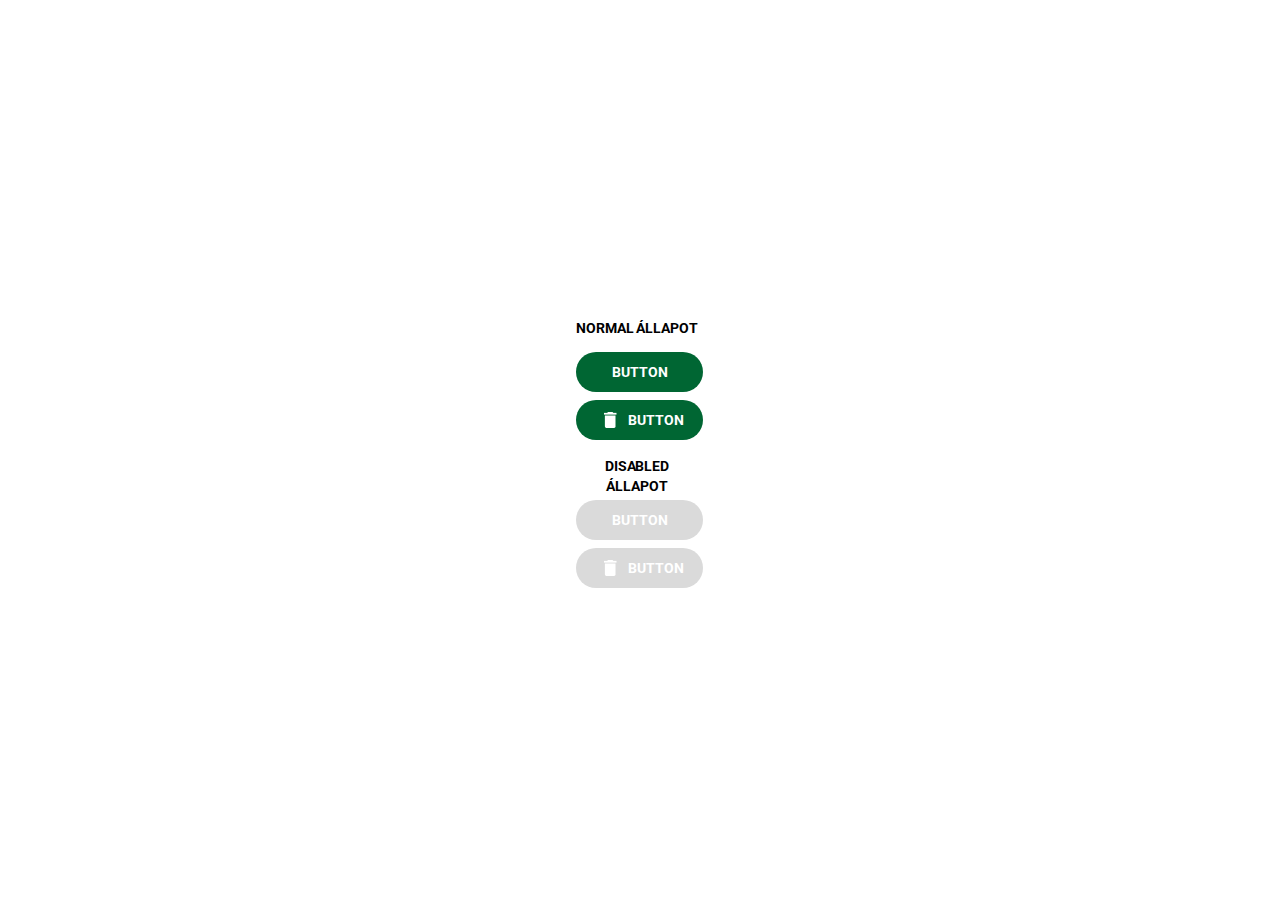
<file: 1.feladat/index.html>
<!DOCTYPE html>
<html lang="en">
<head>
    <meta charset="UTF-8">
    <meta name="viewport" content="width=device-width, initial-scale=1.0">
    <link href="https://fonts.googleapis.com/css2?family=Roboto:ital,wght@0,100;0,300;0,400;0,500;0,700;0,900;1,100;1,300;1,400;1,500;1,700;1,900&display=swap" rel="stylesheet">
    <link rel="stylesheet" href="style.css">
    <title>Document</title>
</head>
<body>
    
    

<div class="container">
    <h3>NORMAL ÁLLAPOT</h3>
    <button class="btn1"><span id="btn1">BUTTON</span></button>
    <button class="btn2">
        <img class="trash" src="assets/Szemetes.png" alt="trash">
        <span id="btn2">BUTTON</span>
        
    </button>
</div>


<div class="container2">
    <h3>DISABLED ÁLLAPOT</h3>
    <button class="btn3"><span id="btn3">BUTTON</span></button>
    <button class="btn4">
        <img class="trash" src="assets/Szemetes.png" alt="trash">
        <span id="btn4">BUTTON</span>
        
    </button>
</div>

</body>
</html>
</file>
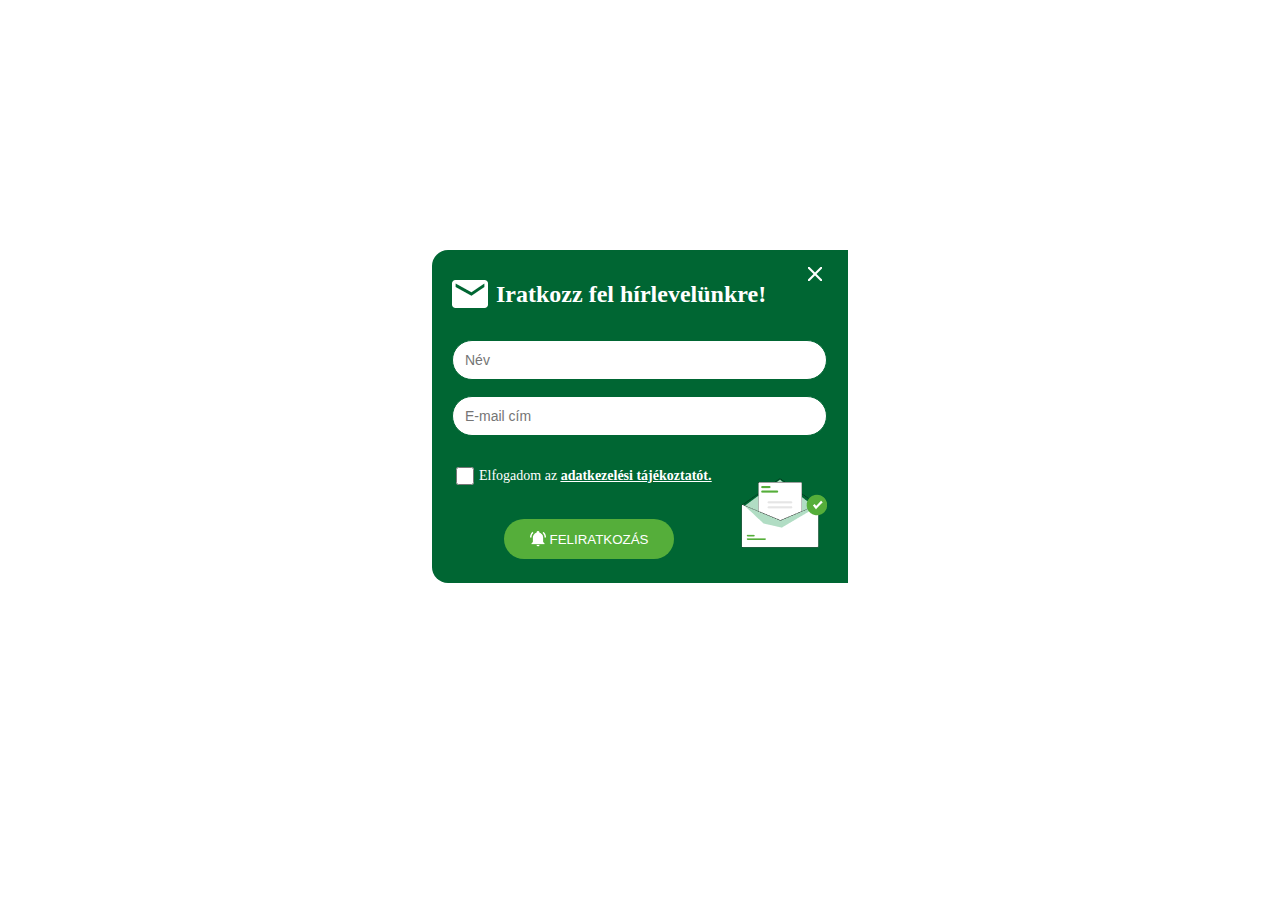
<file: 2.feladat/index.html>
<!DOCTYPE html>
<html lang="hu">
<head>
<meta charset="UTF-8">
<meta name="viewport" content="width=device-width, initial-scale=1.0">
<link rel="stylesheet" href="style.css">
<title>Beviteli űrlap</title>
<style>
   
</style>
</head>
<body>

<div class="form-container">
    
        
        <img class="close2" src="Images/close.png" alt="close">
        
        <div class="group10636">
            <img class="vector" src="Images/Vector.png" alt="">
        <h3>
            
            Iratkozz fel hírlevelünkre!
        </h3>
        </div>
        <div class="input1">
            <input placeholder="Név" type="text" id="name" name="name">
        </div>
        <div class="input2">
            <input placeholder="E-mail cím" type="email" id="email" name="email">
        </div>
        
        
            <input type="checkbox" class="check" name="">
            <label class="label" for="subscribe">Elfogadom az <a href=""><strong>adatkezelési tájékoztatót.</strong></a></label>
        
        <div class="">
            
            <button type="submit" class="btn"> <img src="Images/Ikon.png" alt=""> FELIRATKOZÁS</button>
        </div>
    
        <img class="boritek" src="Images/undraw_Subscriber_re_om92 1.png" alt="">
</div>

</body>
</html>
</file>
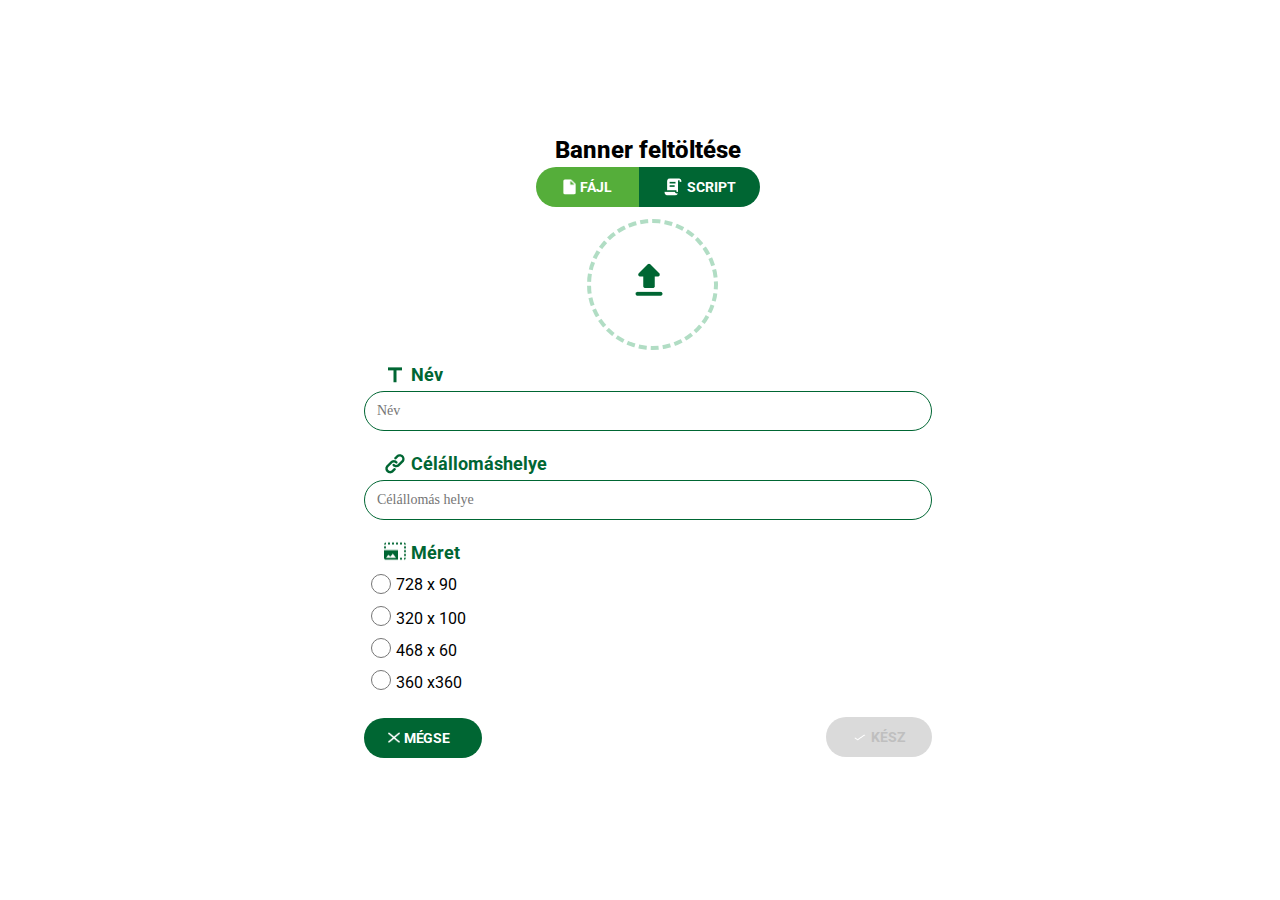
<file: 3.feladat/index.html>
<!DOCTYPE html>
<html lang="en">
<head>
    <meta charset="UTF-8">
    <meta name="viewport" content="width=device-width, initial-scale=1.0">
    <title>Document</title>
    <link rel="preconnect" href="https://fonts.googleapis.com">
    <link rel="preconnect" href="https://fonts.gstatic.com" crossorigin>
    <link href="https://fonts.googleapis.com/css2?family=Roboto:ital,wght@0,100;0,300;0,400;0,500;0,700;0,900;1,100;1,300;1,400;1,500;1,700;1,900&display=swap" rel="stylesheet">
    <link rel="stylesheet" href="style.css">
</head>
<body>
    
        
        <div class="container">
           
                <h3 class="banner">Banner feltöltése</h3>
            
          <div class="frame9968">
            
            
                <button class="primary"><img class="primaryimg" src="assets/Primary/Vector.png" alt="">FÁJL</button>
                <button class="primary2"><img src="assets/script-text.png" alt="">SCRIPT</button>
                
           
            <div class="group10684"></div>
            <img class="upload" src="assets/upload.png" alt="upload">
            <div class="group10721">
                
                    
                <img class="name" src="assets/title_24px.png" alt="title_24px">
                <small class="szoveg2">Név</small>
                    
                   
                
                
                    <input class="input1" type="text" placeholder="Név">
                
            </div>
            <div class="group10710">
                
                    <img class="destination" src="assets/link.png" alt="destination">
                    <small class="szoveg">Célállomáshelye</small>
                
                
                    <input class="input2" type="text" placeholder="Célállomás helye">
               
            </div>

            
                <img class="sizeimg" src="assets/photo_size_select_large_24px.png" alt="size">
                <small class="size">Méret</small>
            
            <div class="frame9967">
                <div class="first">
                <input type="radio" name="" id="radio1">
                <small id="first">728 x 90</small>
            </div>
            <div class="first">
                <input type="radio" name="" id="radio2">
                <small id="second">320 x 100</small>
            </div>
            <div class="first">
                <input type="radio" name="" id="radio3">
                <small id="third">468 x 60</small>
            </div>
            <div class="first">
                <input type="radio" name="" id="radio4">
                <small id="fourth">360 x360</small>
            </div>
            </div>
            
                <button class="cancel"> <img class="cancelimg" src="assets/Vector.png" alt="close">MÉGSE
                   
                </button>
                <button class="done"> <img class="checkimg" src="assets/check.png" alt="check">KÉSZ</button>
            </div>
          </div>
        </div>
        
    
</body>
</html>
</file>
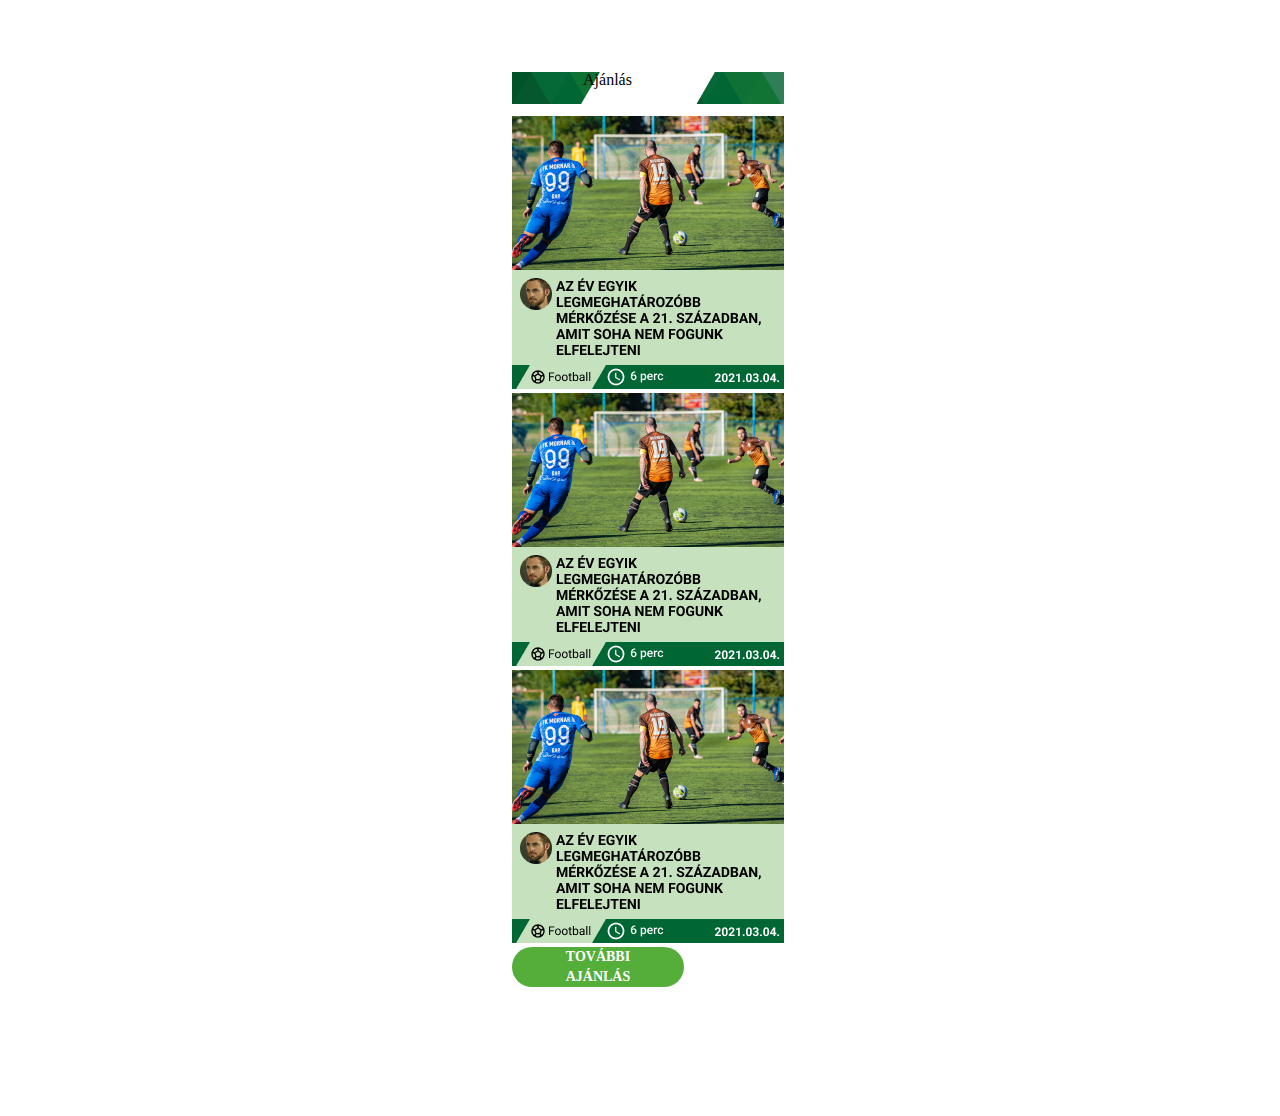
<file: 4.feladat/index.html>
<!DOCTYPE html>
<html lang="en">
<head>
    <meta charset="UTF-8">
    <meta name="viewport" content="width=device-width, initial-scale=1.0">
    <link rel="stylesheet" href="style.css">
    <title>Ajánló sáv</title>
</head>
<body>
    <div class="group10640">
        
        <div class="label">
            
            <div class="labelimg">
                <small class="offer">Ajánlás</small>
               
            </div>
            
        </div>

       
        <img class="firstpic" src="assets/Kis kártyanézet.png" alt="">
        <img class="firstpic" src="assets/Kis kártyanézet.png" alt="">
        <img class="firstpic" src="assets/Kis kártyanézet.png" alt="">

        <button>TOVÁBBI AJÁNLÁS</button>
    </div>
    
</body>
</html>
</file>
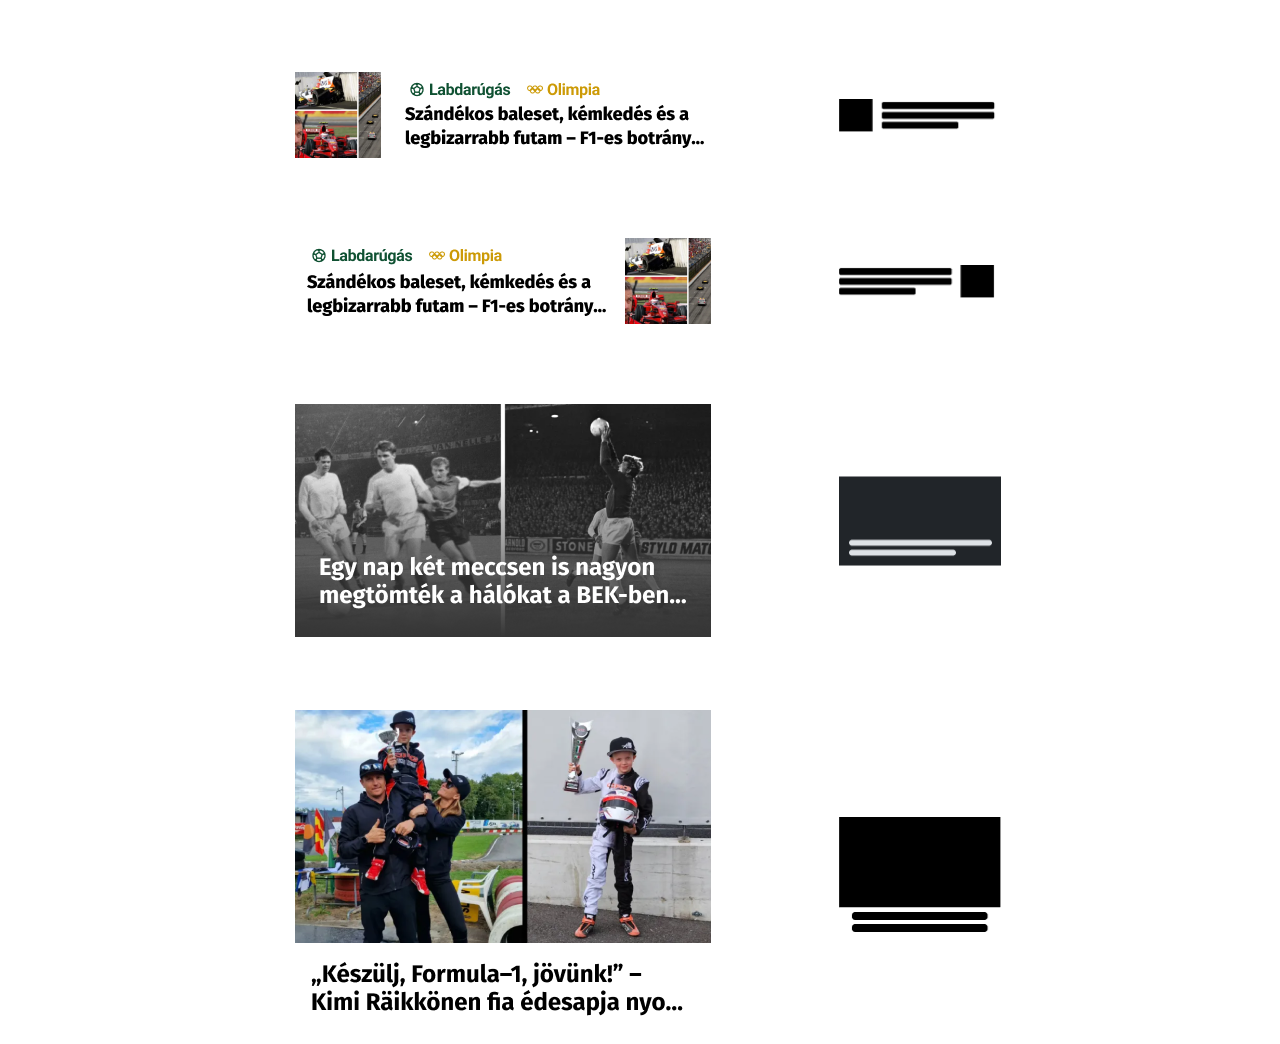
<file: 5.feladat/index.html>
<!DOCTYPE html>
<html lang="en">
<head>
    <meta charset="UTF-8">
    <meta name="viewport" content="width=device-width, initial-scale=1.0">
    <link rel="stylesheet" href="style.css">
    <title>Document</title>
</head>
<body>
    <div class="container">
       <div class="first"> <img class="card1" src="assets/Kártya - fekvő 12.png" alt="">
        <img class="fektetett" src="assets/Fektetett.png" alt="">

    </div>
    <div class="second"> <img class="card2" src="assets/Kártya - fekvő 13.png" alt="">
        <img class="fektetett2" src="assets/Fektetett jobb.png" alt="">

    </div>

    <div class="third"> <img class="card3" src="assets/alap.png" alt="">
        <img class="fektetett3" src="assets/Átmenetes.png" alt="">
    
    </div>

    <div class="fourth"> <img class="card4" src="assets/szöveges kártya.png" alt="">
        <img class="fektetett4" src="assets/Négyzetes.png" alt="">
    
    </div>

    </div>
</body>
</html>
</file>
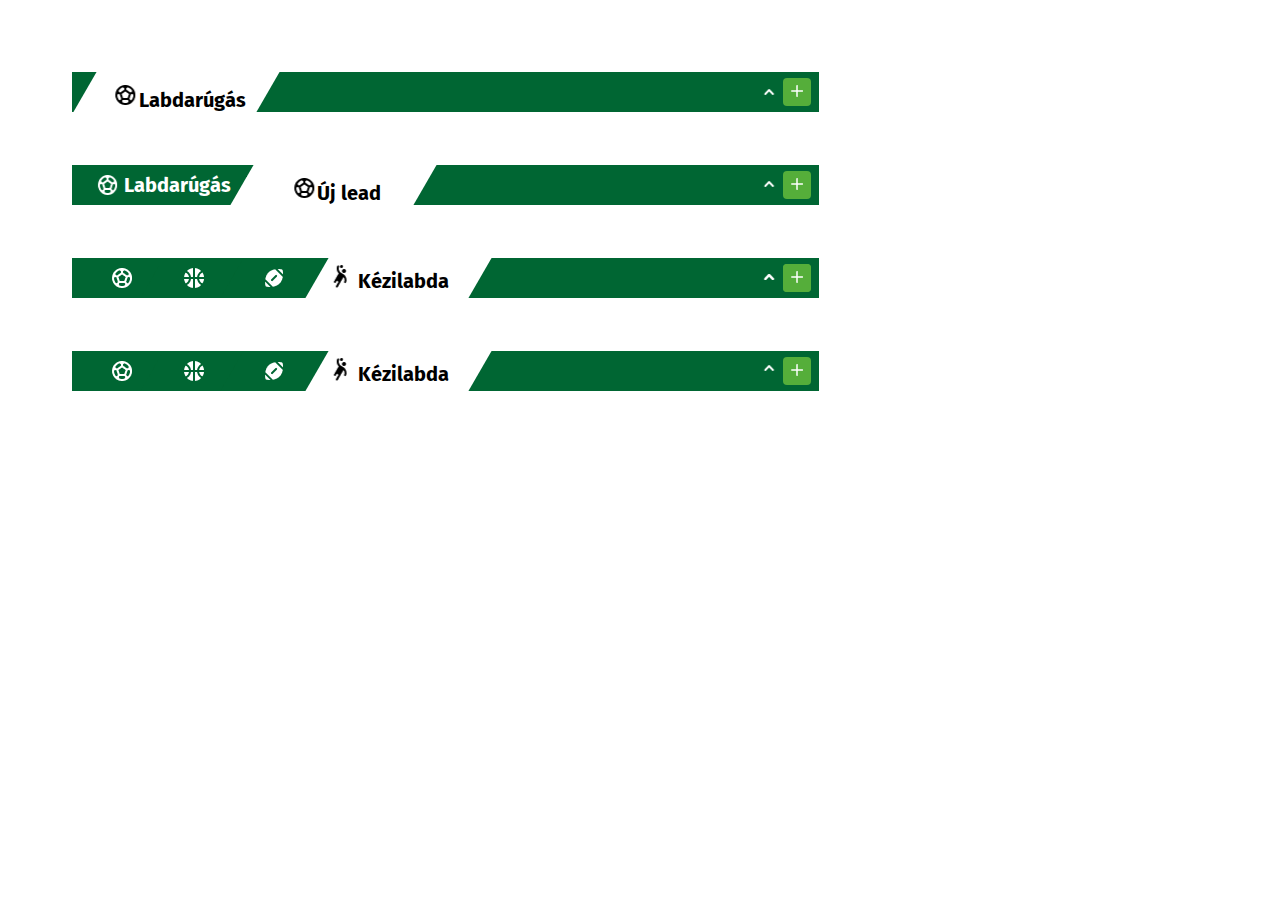
<file: 6.feladat/index.html>
<!DOCTYPE html>
<html lang="en">
<head>
    <meta charset="UTF-8">
    <meta name="viewport" content="width=device-width, initial-scale=1.0">
    <title>Document</title>
  <link rel="stylesheet" href="style.css">
  <link rel="preconnect" href="https://fonts.googleapis.com">
  <link rel="preconnect" href="https://fonts.gstatic.com" crossorigin>
  <link href="https://fonts.googleapis.com/css2?family=Fira+Sans:ital,wght@0,100;0,200;0,300;0,400;0,500;0,600;0,700;0,800;0,900;1,100;1,200;1,300;1,400;1,500;1,600;1,700;1,800;1,900&display=swap" rel="stylesheet">
</head>
<body>
    <div class="container">

        <div class="first">
            <button class="styled1">
               <img class="foci3" src="assets/sportok.png" alt="">
                <span>Labdarúgás</span>
            </button>
            <img class="arrow2" src="assets/chevron-right.png" alt="">
            <button type="button" class="btn2"><img src="assets/plus.png" alt=""></button>
        </div>

       
       <div class="second">
            <button class="styled2">
                <div>
                    <img class="foci3" src="assets/sportok.png" alt="">
                    <span>Új lead</span></div></button>
            <div class="labdarugas">
                <img class="foci2" src="assets/Style=rounded.png" alt="">Labdarúgás</div>
            <img class="arrow" src="assets/chevron-right.png" alt="">
            <button type="button" class="btn"><img src="assets/plus.png" alt=""></button>
        </div>


        <div class="third">
            <button class="styled3">
                <div class="handball"> <img src="assets/handball.png" alt=""> Kézilabda</div>
            </button>
            <img class="arrow3" src="assets/chevron-right.png" alt="">
            <button type="button" class="btn3"><img src="assets/plus.png" alt=""></button>
            
            
            <div class="one"><img src="assets/Style=rounded.png" alt=""></div>
            <div class="styled4"><img class="basketball" src="assets/basketball.png" alt=""></div>
            <div class="styled6"><img class="amerikaifoci" src="assets/amerikaifoci.png" alt=""></div>
        </div>
        <div class="fourth">
            <button class="styled3">
                <div class="handball"> <img src="assets/handball.png" alt=""> Kézilabda</div>
            </button>
            <img class="arrow3" src="assets/chevron-right.png" alt="">
            <button type="button" class="btn3"><img src="assets/plus.png" alt=""></button>
            
            
            <div class="one"><img src="assets/Style=rounded.png" alt=""></div>
            <div class="styled5"><img class="basketball" src="assets/basketball.png" alt=""></div>
            <div class="styled7"><img class="amerikaifoci" src="assets/amerikaifoci.png" alt=""></div>

            <img class="arrow4" src="assets/chevron-right.png" alt="">
            <button type="button" class="btn4"><img src="assets/plus.png" alt=""></button>
        </div>

            
        </div>

    </div>

</body>
</html>
</file>
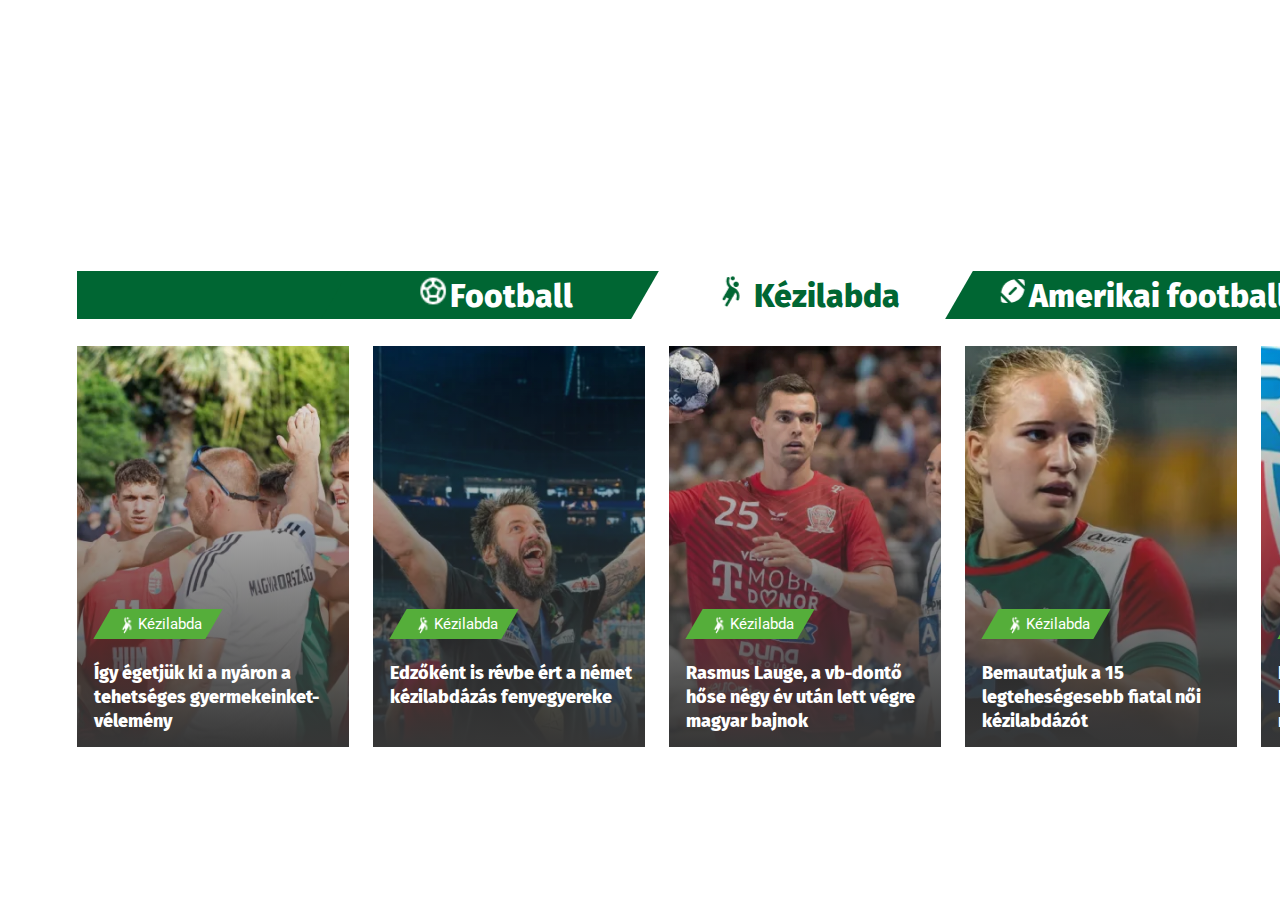
<file: 7.feladat/index.html>
<!DOCTYPE html>
<html lang="en">
<head>
    <meta charset="UTF-8">
    <meta name="viewport" content="width=device-width, initial-scale=1.0">
    <title>Document</title>
    <link rel="stylesheet" href="style.css">
    <link href="https://fonts.googleapis.com/css2?family=Fira+Sans:ital,wght@0,100;0,200;0,300;0,400;0,500;0,600;0,700;0,800;0,900;1,100;1,200;1,300;1,400;1,500;1,600;1,700;1,800;1,900&display=swap" rel="stylesheet">
    <link rel="preconnect" href="https://fonts.googleapis.com">
<link rel="preconnect" href="https://fonts.gstatic.com" crossorigin>
<link href="https://fonts.googleapis.com/css2?family=Fira+Sans:ital,wght@0,100;0,200;0,300;0,400;0,500;0,600;0,700;0,800;0,900;1,100;1,200;1,300;1,400;1,500;1,600;1,700;1,800;1,900&family=Roboto:ital,wght@0,100;0,300;0,400;0,500;0,700;0,900;1,100;1,300;1,400;1,500;1,700;1,900&display=swap" rel="stylesheet">

</head>
<body>
    <div class="container">
        <div class="header">
            <button class="styled2"> 
                <div class="football"> <img src="assets/Style=rounded.png" alt="">Football</div>
            </button>
                                       
            
            <button class="styled3">
                <div class="handball"> <img src="assets/handball.png" alt=""> Kézilabda</div>
            </button>

            <button class="styled4">
                <div class="nfl"> <img class="icon" src="assets/americanfootball.png" alt="">Amerikai football</div>
            </button>
        </div>
        
        <div class="card1"><button class="btn">
            <div class="icon1"><img src="assets/handballwhite.png" alt=""></div>
            <div class="handtext">Kézilabda</div>
        </button>
        <h4>Így égetjük ki a nyáron a tehetséges gyermekeinket-vélemény</h4></div>
        <div class="card2"><button class="btn">
            <div class="icon1"><img src="assets/handballwhite.png" alt=""></div>
            <div class="handtext">Kézilabda</div>
        </button>
        <h4>Edzőként is révbe ért a német kézilabdázás fenyegyereke</h4></div>
        <div class="card3"><button class="btn">
            <div class="icon1"><img src="assets/handballwhite.png" alt=""></div>
            <div class="handtext">Kézilabda</div>
        </button>
        <h4>Rasmus Lauge, a vb-dontő hőse négy év után lett végre magyar bajnok</h4></div>
        <div class="card4"><button class="btn">
            <div class="icon1"><img src="assets/handballwhite.png" alt=""></div>
            <div class="handtext">Kézilabda</div>
        </button>
        <h4>Bemautatjuk  a 15 legteheségesebb fiatal női kézilabdázót</h4></div>
        <div class="card5"><button class="btn">
            <div class="icon1"><img src="assets/handballwhite.png" alt=""></div>
            <div class="handtext">Kézilabda</div>
        </button>
        <h4>Egy magyar Párizsban-Máthé Dominikkal talán végre megszerzi a BL-trófeá...</h4></div>
    </div>

    
    
</body>
</html>
</file>
<file: 1.feladat/style.css>
body{

    
    
    width: 1280px;
    height: 832px;

    background: #FFFFFF;

}
.container h3{

    
    width: 122px;
    height: 20px;
    top: 304px;
    left: 600px;
    font-family: Roboto;
    font-size: 14px;
    font-weight: 700;
    line-height: 20px;
    letter-spacing: -0.08399999886751175px;
    display: flex;
    align-items: center;
    text-align: center;
   
    color: #000000;

}

.container{

    
    position: absolute;
    width: 128px;
    height: 100px;
    top: 304px;
    left: 576px;
    border-radius: 20px 0px 0px 0px;
    


}




.btn1{

    
    font-weight: 700;
    font-size: 14px;
    line-height: 20px;
    width: 127px;
    height: 32px;
    top: 332px;
    left: 576px;
    border-radius: 20px;
    padding: 20px 24px 20px 24px;
    color: #FFFFFF;
    background-color: #006633;
    border: none;
    margin-bottom: 8px;
    display: flex; 
    justify-content: center; 
    align-items: center;
   
    
    
}

 #btn1{

    
    width: 55px;
    height: 20px;
    font-family: Roboto;
    font-size: 14px;
    font-weight: 700;
    line-height: 20px;
    text-align: center;
    color: #FFFFFF;
    
   
}

.trash{

    margin: 2px 7.56px 2px;
}

.btn2{

    
    font-weight: 700;
    font-size: 14px;
    line-height: 20px;
    width: 127px;
    height: 32px;
    top: 372px;
    left: 577px;
    padding: 20px 24px 20px 24px;
    gap: 4px;
    border-radius: 20px;
    color: #FFFFFF;
    background-color: #006633;
    border: none;
    display: flex; 
    justify-content: center; 
    align-items: center;
    
    
}

#btn2{

    
    width: 55px;
    height: 20px;
    font-family: Roboto;
    font-size: 14px;
    font-weight: 700;
    line-height: 20px;
    text-align: center;
    color: #FFFFFF;
}


.container2 h3{

    
    width: 122px;
    height: 20px;
    top: 304px;
    left: 576px;
    font-family: Roboto;
    font-size: 14px;
    font-weight: 700;
    line-height: 20px;
    letter-spacing: -0.08399999886751175px;
    display: flex;
    align-items: center;
    text-align: center;
    color: #000000;
    

}

.container2{

    margin-top: 24px;
    position: absolute;
    width: 128px;
    height: 100px;
    top: 428px;
    left: 576px;
    border-radius: 20px 0px 0px 0px;
    




}




.btn3{

    
    font-weight: 700;
    font-size: 14px;
    line-height: 20px;
    width: 127px;
    height: 32px;
    top: 332px;
    left: 576px;
    border-radius: 20px;
    padding: 20px 24px 20px 24px;
    color: #BFBFBF;
    background: #DADADA;
    border: none;
    margin-bottom: 8px;
    display: flex; 
    justify-content: center; 
    align-items: center; 
    
    
}

 #btn3{

    
    width: 55px;
    height: 20px;
    font-family: Roboto;
    font-size: 14px;
    font-weight: 700;
    line-height: 20px;
    text-align: center;
    color: #FFFFFF;
   
}

.trash{

    margin: 2px 7.56px 2px;
}

.btn4{

    
    font-weight: 700;
    font-size: 14px;
    line-height: 20px;
    width: 127px;
    height: 32px;
    top: 372px;
    left: 577px;
    padding: 20px 24px 20px 24px;
    gap: 4px;
    border-radius: 20px;
    color: #BFBFBF;
    background: #DADADA;
    border: none;
    display: flex; 
    justify-content: center; 
    align-items: center; 
    
}

#btn4{

    
    width: 55px;
    height: 20px;
    font-family: Roboto;
    font-size: 14px;
    font-weight: 700;
    line-height: 20px;
    text-align: center;
    color: #FFFFFF;
}
</file>
<file: 2.feladat/style.css>
body {
    position: relative;
    display: flex;
    justify-content: center;
    background-color: white;
    align-items: center;
    height: 100vh;
    margin: 0;
   
} 

.group10636{

    position: absolute;
   display: flex;
   align-items: center;
   justify-content: center;
   
    width: 318px;
    height: 28px;
    top: 30px;
    left: 20px;
    
    color: #ffffff;
    

}

.group10636 h3{

    margin-left: 8px;
    width: 274px;
    height: 28px;
    top: 30px;
    left: 64px;
    
    
    font-family: Roboto;
    font-size: 24px;
    font-weight: 700;
    line-height: 28.13px;
    text-align: left;

    
}

.vector{

    width: 36px;
    height: 28px;
    top: 30px;
    left: 20px;
}



.close2{
   
    position: absolute;
    width: 24px;
    height: 24px;
    top: 12px;
    left: 371px;

}

.form-container {
    position: absolute;
    background-color: #006633;
    
    border-radius: 16px 0px 0px 16px;
    
    width: 416px;
    height: 333px;
    top: 250px;
    left: 432px;

}


.check{

    position: absolute;
    width: 18px;
    height: 18px;
    top: 214px;
    left: 20px;


}





/*input[type="text"],
input[type="email"],
input[type="checkbox"],*/

#name{

    
   
    border-radius: 20px;
    box-sizing: border-box;
    display: flex;
    flex-direction: row;
    align-items: center;
    padding: 10px 12px;
    position: absolute;
    width: 375px;
    height: 40px;
    border: 1px solid #006633;
    top: 90px;
    left: 20px;
    font-size: 14px;
    font-weight: 400;
    line-height: 17.57px;
    color: #363636;
    background: #ffffff;
}


#email{

    box-sizing: border-box;
    display: flex;
    flex-direction: row;
    align-items: center;
    position: absolute;
    padding: 10px 12px;
    border-radius: 20px;
    top: 146px;
    left: 20px;
    height: 40px;
    width: 375px;
    border: 1px solid #006633;
    font-size: 14px;
    font-weight: 400;
    line-height: 17.57px;
    background: #ffffff;
    
    
}

/*.checkboxline{

    width: 252px;
height: 16px;
top: 218px;
left: 47px;



}*/

label{

    position: absolute;
    width: 252px;
height: 16px;
top: 218px;
left: 47px;
gap: 0px;
opacity: 0px;
font-family: Roboto;
font-size: 14px;
font-weight: 400;
line-height: 16.41px;
text-align: left;
color: #ffffff;


}



 label strong{
    

    text-decoration:underline ;
    color: #ffffff;
    
 }
 label a{
    color: white;
    font-family: Roboto;
    font-size: 14px;
    font-weight: 700;
    line-height: 16.41px;
    text-align: left;

 }


 .btn {
    display: flex;
    flex-direction: row;
    justify-content: center;
    align-items: center;
    padding: 20px 24px;
    gap: 4px;
    position: absolute;
    width: 170px;
    height: 32px;
    left: 72px;
    top: 269px;
    background-color: #55AE3A;
    border-radius: 20px;
    color: #ffffff;
    border: none;

}

.boritek{

    position: absolute;
    width: 89px;
    height: 75px;
    top: 227px;
    left: 306px;
  
}
</file>
<file: 3.feladat/style.css>
body {
    
    width: 1280px;
    height: 832px;
    background: #FFFFFF;
}

.container {
    position: relative;
    width: 864px;
    height: 704px;
    left: 208px;
    top: 64px;
   
    
    border-radius: 8px;
   

 

}
.frame9968{
    
    position: absolute;
    align-items: center;
    padding: 0px;
    gap: 20px;

    
    width: 568px;
    height: 582.7px;
    left: 148px;
    top: 94.87px;

}


.banner{

    position: absolute;
    width: 452px;
    height: 34.87px;
    top: 40px;
    left: 206px;
    
    font-family: Roboto;
    font-size: 24px;
    font-weight: 800;
    line-height: 28.13px;
    text-align: center;

    


}


    
        
    



.fileupload{

    position:relative;
    width: 224px;
    height: 32px;
    


}

.primaryimg{

   
width: 13.33px;
height: 16.67px;
top: 1.67px;
left: 24px;
color: #FFFFFF;


}

.primary{

    position: absolute;
    left: 172px;
    width: 103px;
    height: 32px;
    padding: 20px 24px 20px 24px;
    gap: 4px;
    border-radius: 20px 0px 0px 20px;
    background: #55AE3A;
    border: none;
    font-family: Roboto;
    font-size: 14px;
    font-weight: 700;
    line-height: 20px;
    letter-spacing: -0.08399999886751175px;
    text-align: center;
    color: #FFFFFF;
    justify-content: center;
    align-items: center;
    display: flex;


    



}

.primary2{

    right: 172px;
    position: absolute;
    width: 121px;
    height: 32px;
    padding: 20px 24px 20px 24px;
    gap: 4px;
    border-radius: 0px 20px 20px 0px;
    background: #006633;
    font-family: 'Roboto';
    font-style: normal;
    font-weight: 700;
    font-size: 14px;
    line-height: 20px;
    border: none;
    display: flex;
    align-items: center;
    text-align: center;
    letter-spacing: -0.084px;
    text-transform: uppercase;
    color: #FFFFFF;


    

}






.group10684{

    
    left: 222.5px;
    right: 222.5px;
    top: 52px;
    bottom: 407.7px;
    position: absolute;
    width: 123px;
    height: 123px;
   
    
    border: 4px dashed #B1DDC4;
    border-radius: 200px;

}

.upload{

    position: absolute;
    left: 261px;
    right: 261px;
    top: 90.5px;
    bottom: 446px;
    
   
   
}

.group10721{

    
    width: 568px;
    height: 68.88px;


    
}

.group10708{

    position: absolute;
    width: 60px;
    height: 23.91px;
    left: 19px;
    top: 195px;
  


}

.input1
{
box-sizing: border-box;
align-items: center;
padding: 10px 12px;
position: absolute;
width: 568px;
height: 40px;
left: 0px;
top: 223.88px;
background: #FFFFFF;
border: 1px solid #006633;
border-radius: 20px;
font-family: 'Mulish';
font-style: normal;
font-weight: 400;
font-size: 14px;
line-height: 18px;
color: #363636;
}


.name{

    position: absolute;
    left: 3.35%;
    right: 92.43%;
    top: 33.47%;
    bottom: 62.43%;




}

.szoveg2{

    position: absolute;
    left: 47px;
    right: 86.09%;
    top: 33.81%;
    bottom: 62.6%;
    font-family: 'Roboto';
    font-style: normal;
    font-weight: 700;
    font-size: 18px;
    line-height: 21px;
    color: #006633;

}

.group10710{

    width: 568px;
height: 68.88px;


/* Inside auto layout */
flex: none;
order: 3;
flex-grow: 0;
}

.input2 {

 box-sizing: border-box;

align-items: center;
padding: 10px 12px;

position: absolute;
width: 568px;
height: 40px;
left: 0px;
top: 312.77px;


background: #FFFFFF;

border: 1px solid #006633;
border-radius: 20px;

font-family: 'Mulish';
font-style: normal;
font-weight: 400;
font-size: 14px;
line-height: 18px;
display: flex;
align-items: center;


color: #363636;

}






.destination{

    position: absolute;
left: 3.35%;
right: 92.43%;
top: 48.72%;
bottom: 47.18%;



}

.szoveg{

    position: absolute;
left: 8.27%;
right: 67.43%;
top: 49.06%;
bottom: 47.34%;


font-family: 'Roboto';
font-style: normal;
font-weight: 700;
font-size: 18px;
line-height: 21px;

color: #006633;

}

.frame9967{

   
display: flex;
flex-direction: column;
align-items: flex-start;
padding: 0px;

position: absolute;
width: 568px;
height: 128px;
left: 0px;
top: 402.39px;

}

.first{

width: 264px;
height: 32px;


/* Inside auto layout */
flex: none;
order: 0;
flex-grow: 0;


}

#radio1{

    position: relative;
    width: 20px;
    height: 20px;
    top: 2px;
    left: 2px;
    gap: 0px;
    opacity: 0px;
    color: #363636;


}

#first{

    position: absolute;
    width: 61px;
    height: 17px;
    top: 7.5px;
    left: 32px;
   
    
    font-family: Roboto;
    font-size: 16px;
    font-weight: 400;
    line-height: 16.8px;
    text-align: left;
    color: #000000;

}



#radio2{

    position: relative;
    width: 20px;
    height: 20px;
    top: 2px;
    left: 2px;
    gap: 0px;
    opacity: 0px;
    color: #363636;


}

#second{
    
    width: 70px;
    height: 17px;
    top: 7.5px;
    left: 32px;
    gap: 0px;
    opacity: 0px;

   
    
    font-family: Roboto;
    font-size: 16px;
    font-weight: 400;
    line-height: 16.8px;
    text-align: left;
    color: #000000;

}

#radio3{

  
    position: relative;
    width: 20px;
    height: 20px;
    top: 2px;
    left: 2px;
    gap: 0px;
    opacity: 0px;
    color: #363636;


}

#third{
    
    
    width: 61px;
    height: 17px;
    top: 7.5px;
    left: 32px;
   
    
    font-family: Roboto;
    font-size: 16px;
    font-weight: 400;
    line-height: 16.8px;
    text-align: left;
    color: #000000;

}

#radio4{

  
   position: relative;
    width: 20px;
    height: 20px;
    top: 2px;
    left: 2px;
    gap: 0px;
    opacity: 0px;
    color: #363636;


}

#fourth{
    
    
    width: 70px;
    height: 17px;
    top: 7.5px;
    left: 32px;
    font-family: Roboto;
    font-size: 16px;
    font-weight: 400;
    line-height: 16.8px;
    text-align: left;
    color: #000000;

}

.group10717{

    
    width: 568px;
    height: 32.31px;
    gap: 0px;
    border-radius: 20px 0px 0px 0px;
    opacity: 0px;
    

}

.cancel{

    position: absolute ;
    width: 118px;
    height: 32px;
    top: 550.7px;
    padding: 20px 24px 20px 24px;
    gap: 4px;
    border-radius: 20px;
    background: #006633;
    display: flex;
    align-items: center;
        border: none;
        font-family: Roboto;
        font-size: 14px;
        font-weight: 700;
        line-height: 20px;
        letter-spacing: -0.08399999886751175px;
        text-align: center;
        color: #FFFFFF;

    
}

.cancelimg{

width: 11.67px;
height: 11.67px;
top: 4.17px;
left: 4.17px;


}

.done{
    
    position: absolute;
    width: 106px;
    height: 32px;
    top: 550.39px;
    left: 462px;
    padding: 20px 24px 20px 24px;
    gap: 4px;
    border-radius: 20px;
    background: #DADADA;
    font-family: Roboto;
        font-size: 14px;
        font-weight: 700;
        line-height: 20px;
        letter-spacing: -0.08399999886751175px;
        text-align: center;
        color: #BFBFBF;
        display: flex;
        justify-content: center;
        align-items: center;
        border: none;
}

.checkimg{

    
    width: 14.58px;
    height: 11.17px;
    top: 4.66px;
    left: 2.92px;


}
   
    


    

    .group10717 button img{

        
        width: 11.67px;
        height: 11.67px;
        top: 4.17px;
        left: 4.17px;


    }

   



.sizeimg{
    
    left: 19px;
    right: 525px;
    top: 372px;
    bottom: 5.8px;
    position: absolute;
    width: 24px;
    height: 23.91px;
  


}

.size{
    
    position: absolute;
    right: 473px;
    width: 48px;
    height: 20.92px;
    top: 374.76px;
    left: 47px;
    font-family: Roboto;
    font-size: 18px;
    font-weight: 700;
    line-height: 21.09px;
    text-align: left;
    color: #006633;


}
</file>
<file: 4.feladat/style.css>
body{

   
    position: relative;
    width: 1280px;
    height: 1100px;

    background: #FFFFFF;

}


.group10640{

    position: absolute;
        width: 272px;
        height: 931px;
        top: 64px;
        left: 504px;
       
        
        

}

.label{
    
    
    width: 272px;
    height: 32px;
    top: 64px;
    left: 504px;
    margin-bottom: 12px;
    background-image: url('assets/Component\ 601.png');
    background-size: cover;
    
    

}

.labelimg{

   
    width: 134px;
    height: 32px;
    left: 69px;
    right: 69px;
    color: #FFFFFF;
    background-image: url('assets/Vector\ 10.png');
    position: absolute;

}





.offer{

   
    display: flex;
    justify-content: center;
    align-items: center;
    
    width: 53px;
    height: 17px;
   
    font-family: Roboto;
    font-size: 16px;
    font-weight: 400;
    line-height: 16.8px;
    
    color: black;
    

}



button{

 
display: flex;
align-items: center;
justify-content: center;
width: 172px;
height: 32px;
top: 963px;
left: 554px;
padding: 20px 24px 20px 24px;
color: #FFFFFF;
border-radius: 20px;
background-color:#55AE3A;
font-family: Roboto;
font-size: 14px;
font-weight: 700;
line-height: 20px;
border: none;
text-align: center;




}
</file>
<file: 5.feladat/style.css>
.container{

    position: relative;
    width: 706px;
    height: 965px;
    top: 64px;
    left: 287px;

}

.first{    

    display: flex;
    align-items: center;
    width: 706px;
    height: 86px;
    top: 64px;
    left: 287px;
    gap: 128px;
    margin-bottom: 80px;

}

.card1{

    width: 416px;
    height: 86px;

}

.fektetett{

    width: 162px;
    height: 33px;
 

}

.second{

    display: flex;
    align-items: center;
    width: 706px;
    height: 86px;
    
    gap: 128px;
    margin-bottom: 80px;

}

.card2{

    width: 416px;
    height: 86px;
}

.fektetett2{
  
    width: 162px;
    height: 33px;

}

.third{
    
    display: flex;
    align-items: center;
    width: 706px;
    height: 233px;
    top: 396px;
    left: 287px;
    gap: 128px;
    margin-bottom: 80px;


}

.card3{

    
    width: 416px;
    height: 233px;


}

.fektetett3{

    
    width: 162px;
    height: 90px;
    
}

.fourth{

    display: flex;
    align-items: center;
    width: 706px;
    height: 320px;
    top: 709px;
    left: 287px;
    gap: 128px;
    

}

.card4{

    width: 416px;
    height: 320px;
    padding: 0px 0px 14px 0px;


}

.fektetett4{

    width: 162px;
    height: 120px;


}
</file>
<file: 6.feladat/style.css>
.container{

    
    position: relative;
    width: 746.58px;
    height: 319px;
    top: 64px;
    left: 64.05px;


}


.first{
    
    width: 746.58px;
    height: 40px;
    top: 64px;
    left: 64.05px;
    background: #006633;
    margin-bottom: 53px;


}

.styled1{

    
    position: absolute;
    border: none;
    background-color: #ffffff;
    color: #000000; 
    transform: skewX(-30deg); 
    width: 183.17px;
    height: 40px;
    left: 13px;

 
}

.styled1:hover{

    background-color: #55AE3A;
}

.styled1 span{

    
    display: inline-block;
    transform: skewX(30deg);
    font-family: Fira Sans;
    font-size: 20px;
    font-weight: 700;
    line-height: 24px;
    text-align: center;
    
}

.foci3{

    
    transform: skewX(30deg);
    margin-top: 10px;
    margin-left: 13px;

    
  
    


}



.second{

    
    width: 746.58px;
    height: 40px;
    top: 157px;
    left: 64.05px;
    gap: 0px;
    opacity: 0px;
    background: #006633;
    margin-bottom: 53px;

}

.labdarugas{

    position: relative;
    width: 135px;
    height: 24px;
    top: 8px;
    left: 24px;
    gap: 4px;
    font-family: Fira Sans;
    font-size: 20px;
    font-weight: 700;
    line-height: 24px;
    text-align: center;
    display: flex;
    color: #ffffff;


}

.foci2{

    width: 24px;
    height: 24px;
    


}

.arrow2{

    position: absolute;
    width: 20px;
    height: 20.02px;
    top: 10px;
    left: 687px;
   
    
   

}

.btn2{
    position: absolute;
    width: 28px;
    height: 28px;
    top: 6px;
    left: 711px;
    gap: 0px;
    border-radius: 4px;
    opacity: 0px;
    background: #55AE3A;
    border: none;


}

.btn2:hover{

    background-color: #dadada;
}

.styled2{

    
    position: absolute;
    border: none;
    background-color: #ffffff;
    color: #000000; 
    transform: skewX(-30deg); 
    width: 183.17px;
    height: 40px;
    left: 170px;
}

.styled2:hover{

    background-color: #55AE3A;
}

.styled2 span{

    display: inline-block;
    transform: skewX(30deg);
    font-family: Fira Sans;
    font-size: 20px;
    font-weight: 700;
    line-height: 24px;
    text-align: center;

}



.arrow{

    position: absolute;
    width: 20px;
    height: 20.02px;
    top: 102px;
    left: 687px;
   
    
   

}

.btn{
    position: absolute;
    width: 28px;
    height: 28px;
    top: 99px;
    left: 711px;
    gap: 0px;
    border-radius: 4px;
    opacity: 0px;
    background: #55AE3A;
    border: none;


}

.btn:hover{

    background-color: #dadada;
}




.third{

    width: 746.58px;
    height: 40px;
    top: 250px;
    left: 64.05px;
    background: #006633;
    margin-bottom: 53px;

}

.styled3{

    
    position: absolute;
    border: none;
    background-color: #ffffff;
    color: #000000; 
    transform: skewX(-30deg); 
    width: 183.17px;
    height: 40px;
    left: 225px;
}

.styled3:hover{

    background-color: #55AE3A;
}

.handball{

    display: inline-block;
    transform: skewX(30deg);
    font-family: Fira Sans;
    font-size: 20px;
    font-weight: 700;
    line-height: 24px;
    text-align: center;

}

.arrow3{

    position: absolute;
    width: 20px;
    height: 20.02px;
    top: 195px;
    left: 687px;
   
    
   

}

.btn3{
    position: absolute;
    width: 28px;
    height: 28px;
    top: 192px;
    left: 711px;
    gap: 0px;
    border-radius: 4px;
    opacity: 0px;
    background: #55AE3A;
    border: none;


}

.btn3:hover{

    background-color: #dadada;
}







.one{
    display: flex;
    justify-content: center;
    align-items: center;
    width: 100.08px;
    height: 40px;


}

.one:hover{

    background-color: #55AE3A;
}

.styled4{

    
    position: absolute;
    border: none;
    background-color: #006633;
    color: #000000; 
    transform: skewX(-30deg);
    top: 186px;
    width: 80px;
    height: 40px;
    left: 80px;
}

.styled4:hover{

    background-color: #55AE3A;
}

.basketball{

    
    display: inline-block;
    transform: skewX(30deg);
    margin-left: 30px;
    margin-top: 8px;

    
}

.styled6{

    
    position: absolute;
    border: none;
    background-color: #006633;
    color: #000000; 
    transform: skewX(-30deg);
    top: 186px;
    width: 85px;
    height: 40px;
    left: 160px;
}

.styled6:hover{

    background-color: #55AE3A;
}

.amerikaifoci{
    
    display: inline-block;
    transform: skewX(30deg);
    margin-left: 30px;
    margin-top: 8px;

}


.fourth{

    width: 746.58px;
    height: 40px;
    top: 343px;
    left: 64.05px;
    background: #006633;

}
.styled5{

    
    position: absolute;
    border: none;
    background-color: #006633;
    color: #000000; 
    transform: skewX(-30deg);
    top: 279px;
    width: 80px;
    height: 40px;
    left: 80px;
}

.styled5:hover{

    background-color: #55AE3A;
}

.basketball{

    
    display: inline-block;
    transform: skewX(30deg);
    margin-left: 30px;
    margin-top: 8px;

    
}


.styled7{

    
    position: absolute;
    border: none;
    background-color: #006633;
    color: #000000; 
    transform: skewX(-30deg);
    top: 279px;
    width: 85px;
    height: 40px;
    left: 160px;
}

.styled7:hover{

    background-color: #55AE3A;
}

.amerikaifoci{
    
    display: inline-block;
    transform: skewX(30deg);
    margin-left: 30px;
    margin-top: 8px;

}

.arrow4{

    position: absolute;
    width: 20px;
    height: 20.02px;
    top: 286px;
    left: 687px;
   
    
   

}

.btn4{
    position: absolute;
    width: 28px;
    height: 28px;
    top: 285px;
    left: 711px;
    gap: 0px;
    border-radius: 4px;
    opacity: 0px;
    background: #55AE3A;
    border: none;


}

.btn4:hover{

    background-color: #dadada;
}
</file>
<file: 7.feladat/style.css>
.container{

    position: relative;
    width: 1456px;
    height: 510px;
    top: 263px;
    left: 51px;
    padding: 0px 23px 37px 18px;
    display: flex;
    justify-content: space-between;

}

.header{

   
    width: 1456px;
    height: 48px;
    left: 18px;
    background: #006633;

}

.styled3{

    
    position: absolute;
    border: none;
    background-color: #ffffff;
    
    transform: skewX(-30deg); 
    width: 324px;
    height: 48px;
    top: 0px;
    left: 586px;
    
    
}

.styled3:hover{

    background-color: #55AE3A;
    
}

.handball{

    display: inline-block;
    transform: skewX(30deg);
    color: #006633;
     font-family: Fira Sans;
    font-size: 32px;
    font-weight: 800;
    line-height: 40px;
    text-align: center;
    
}


.styled2{

    
    position: absolute;
    border: none;
    background-color:#006633;
    color: #ffffff; 
    transform: skewX(-30deg); 
    width: 320px;
    height: 48px;
    left: 276px;
}

.styled2:hover{

    background-color: #55AE3A;
    
}

.football{

    display: inline-block;
    transform: skewX(30deg);
    font-family: Fira Sans;
    font-size: 32px;
    font-weight: 800;
    line-height: 40px;
    text-align: center;


}

.football img{
    height: 32px;
    width: 32px;
}

.styled4{

    
    position: absolute;
    border: none;
    background-color:#006633;
    color: #ffffff; 
    transform: skewX(-30deg); 
    width: 366px;
    height: 48px;
    left: 900px;
}

.styled4:hover{

    background-color: #55AE3A;
    
}

.nfl{

    display: inline-block;
    transform: skewX(30deg);
    font-family: Fira Sans;
    font-size: 32px;
    font-weight: 800;
    line-height: 40px;
    text-align: center;


}





.card1 {
    position: absolute;
    background-image: linear-gradient(360deg, #363636 0%, rgba(54, 54, 54, 0) 100%),url(assets/PostImage.png);
    background-size: cover;
    background-position: center;
    width: 272px;
    height: 401px;
    top: 75px;
    
    

   
}



h4{

    position: absolute;
    width: 244px;
    height: 74px;
    top: 291px;
    left: 17px;
    

    font-family: Fira Sans;
    font-size: 18px;
    font-weight: 800;
    line-height: 24px;
    text-align: left;
    color: #ffffff;


}

.btn{

    position: absolute;
    transform: skewX(-30deg); 
    width: 112px;
    height: 30px;
    top: 263px;
    left: 25px;
    gap: 10px;
    background-color: #55AE3A;
    border: none;
    
}

.btn:hover{
    background-color: #006633;
}

    .handtext{
        
        transform: skewX(30deg); 
        width: 70px;
        height: 17px;
        font-family: Roboto;
        font-size: 15px;
        font-weight: 400;
        line-height: 16.8px;
        text-align: left;
        color: #ffffff;
        margin-left: 30px;


        
    }

    .icon1{
        margin-right: 90px;
        transform: skewX(30deg);
    }

    .icon1 img{
        position: absolute;
        height: 18px;
        width: 18px;
    }


.card2 {
    
   
    
    bottom:37px;
    left: 314px;
    position: absolute;
    background-image: linear-gradient(360deg, #363636 0%, rgba(54, 54, 54, 0) 100%),url(assets/PostImage2.png);
    background-size: cover;
    background-position: center;
    width: 272px;
    height: 401px;
    top: 75px;
    
    
}


.card3 {
    
    
    position:absolute;
    bottom:37px;
    left:610px;
    background-image: linear-gradient(360deg, #363636 0%, rgba(54, 54, 54, 0) 100%),url(assets/PostImage3.png);
    background-size: cover;
    background-position: center;
    width: 272px;
    height: 401px;
    top: 75px;
    
    
    
}

.card4 {
        
    position:absolute;
    bottom:37px;
    left: 906px;
    background-image: linear-gradient(360deg, #363636 0%, rgba(54, 54, 54, 0) 100%),url(assets/PostImage4.png);
    background-size: cover;
    background-position: center;
    width: 272px;
    height: 401px;
    top: 75px;
    
    
}

.card5 {
    
    position:absolute;
    bottom:37px;
    left: 1202px;
    background-image: linear-gradient(360deg, #363636 0%, rgba(54, 54, 54, 0) 100%),url(assets/PostImage5.png);
    background-size: cover;
    background-position: center;
    width: 272px;
    height: 401px;
    top: 75px;
}
</file>
